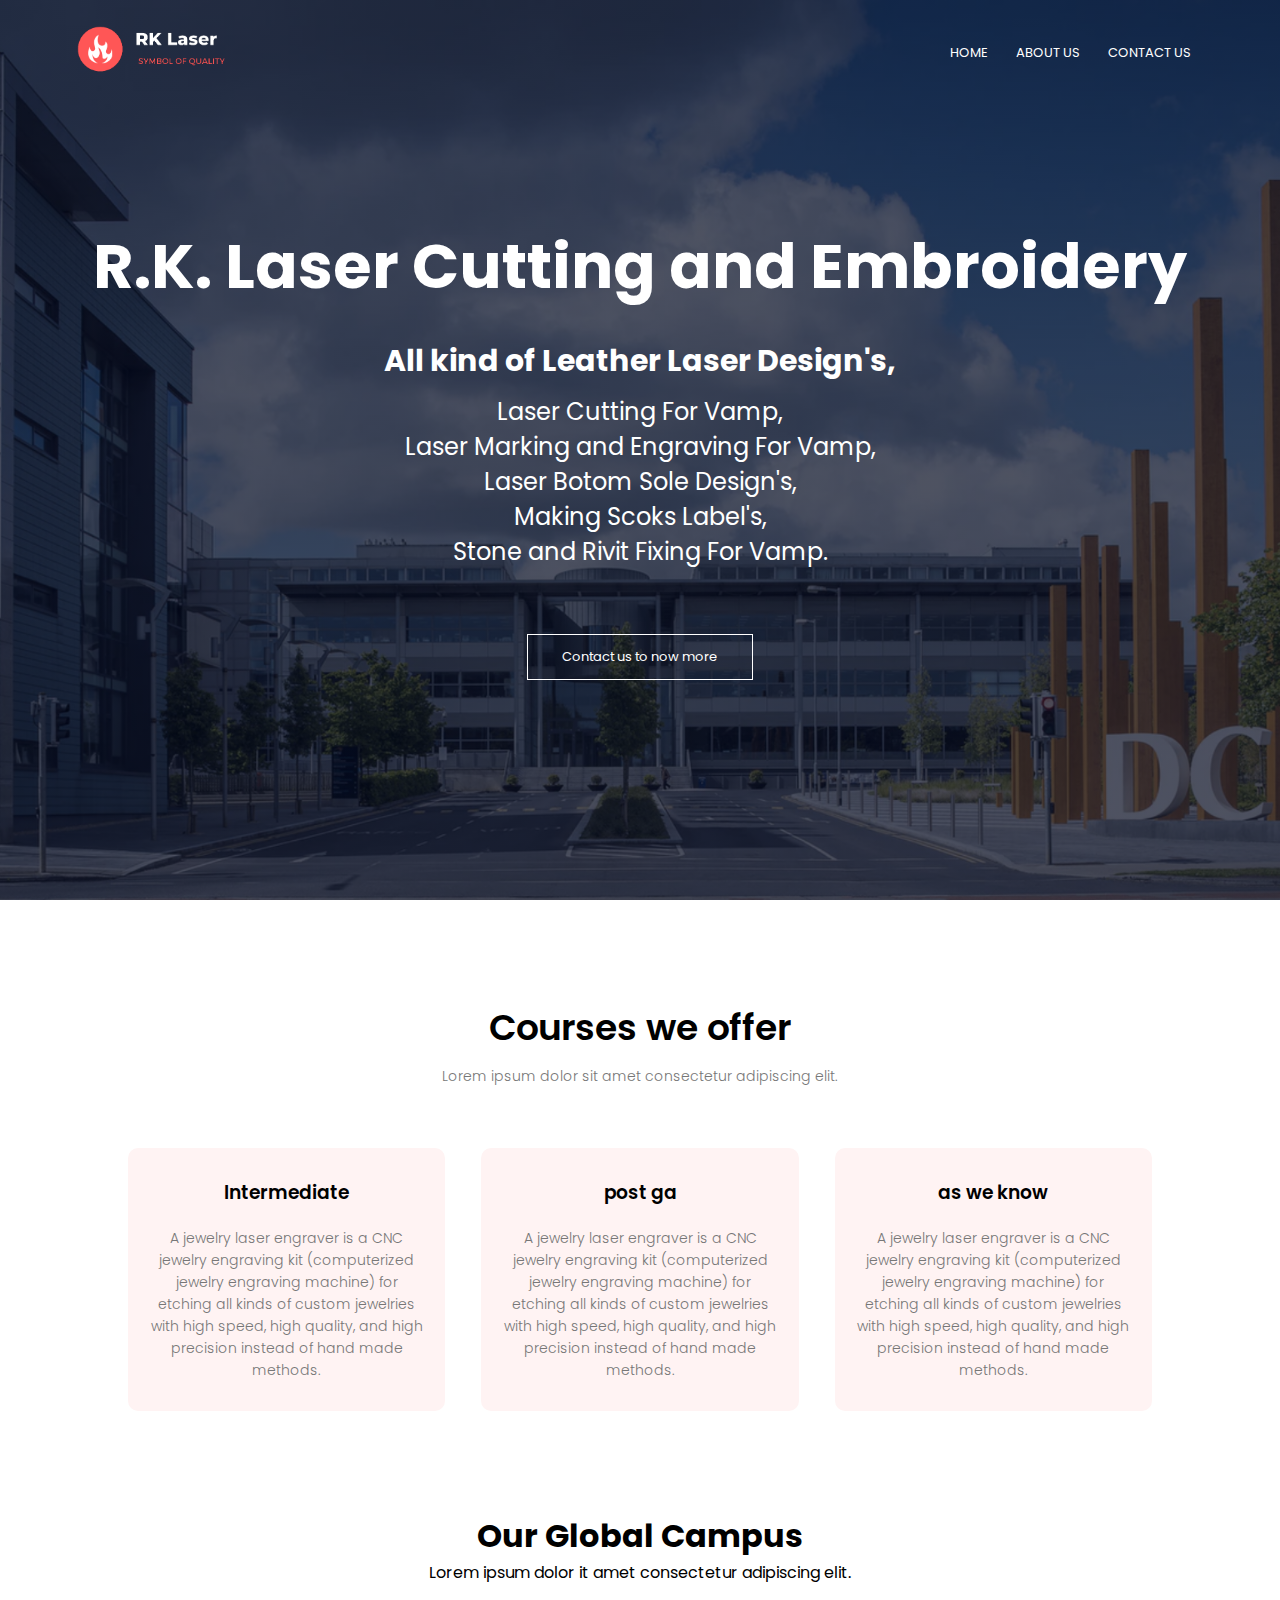
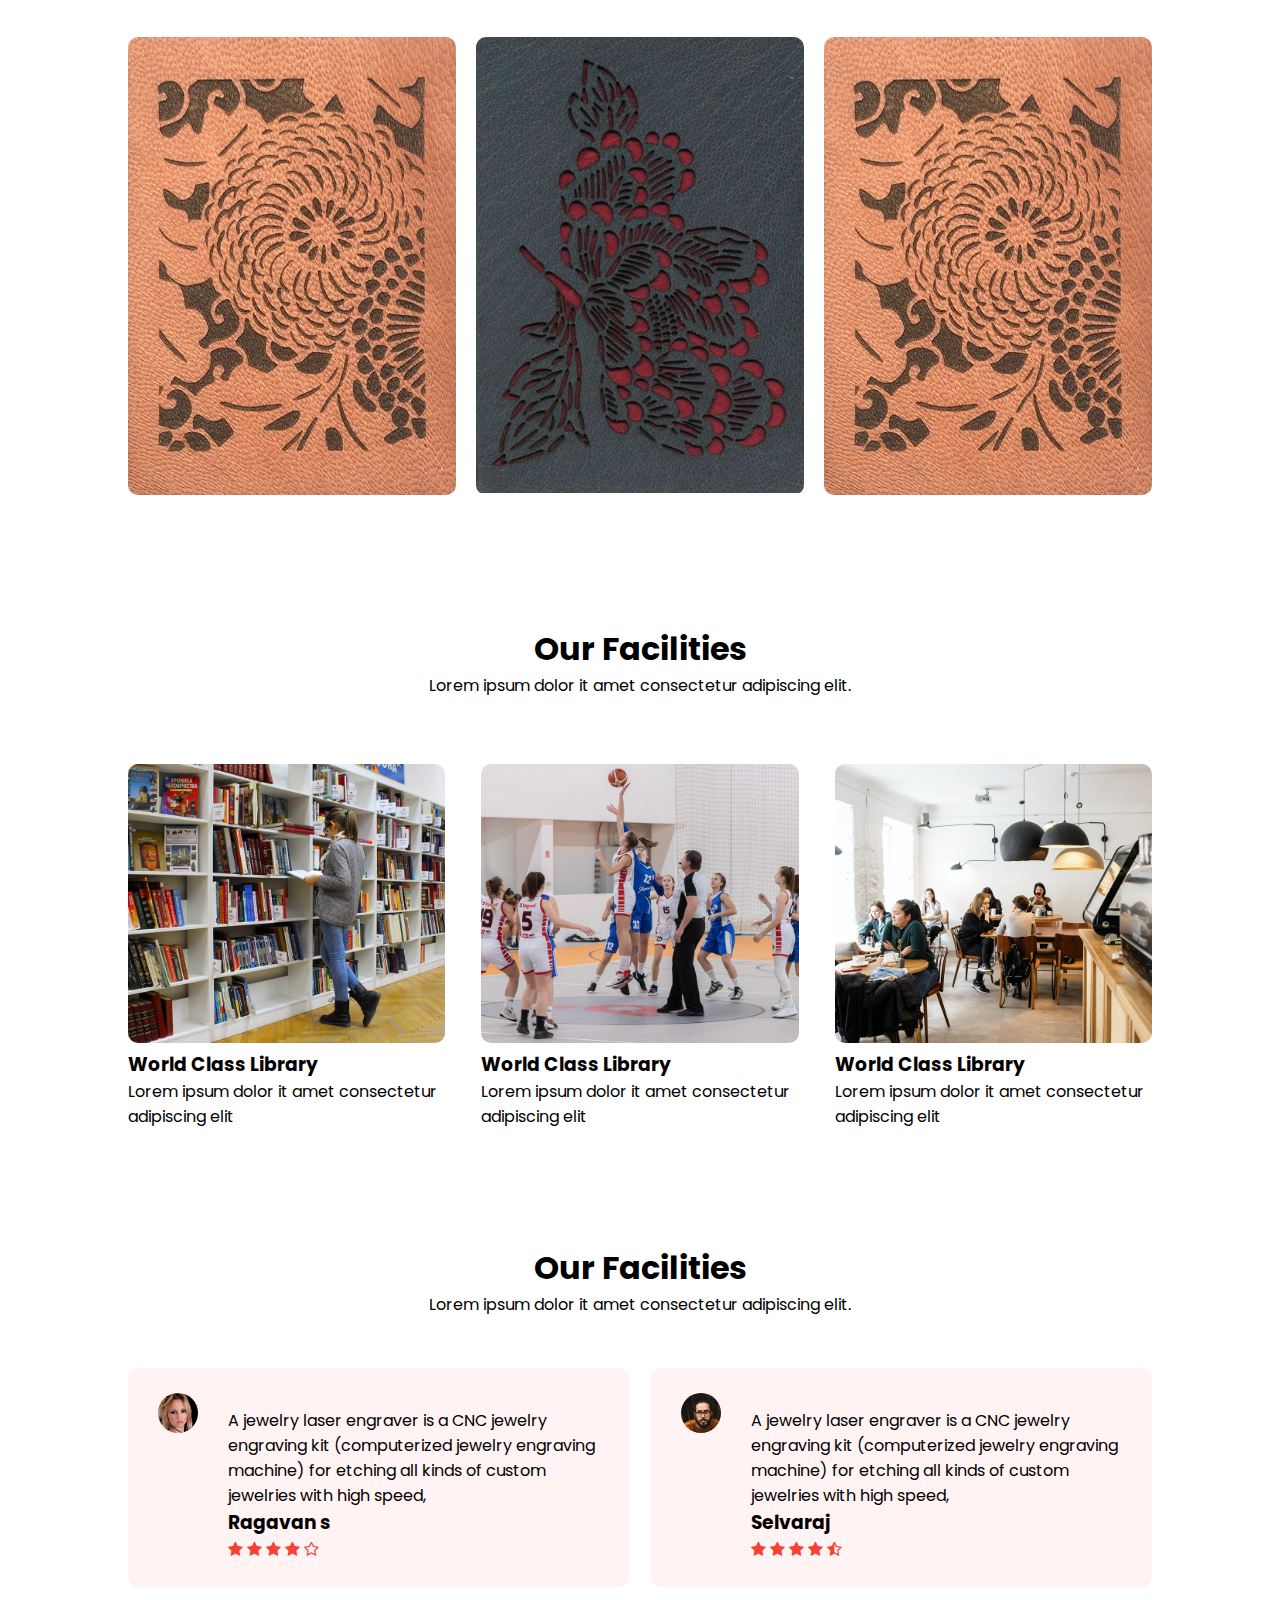
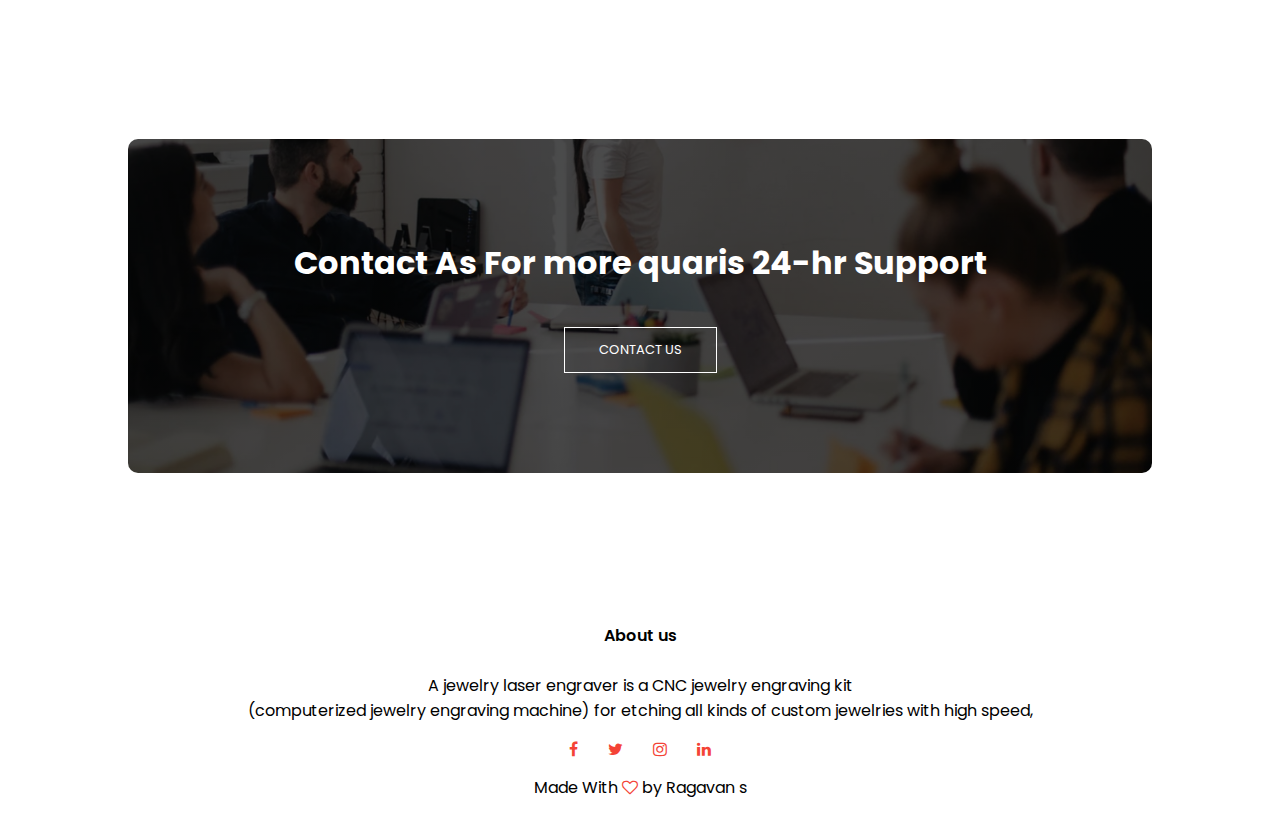
<file: index.html>
<!DOCTYPE html>
<html>
    <head>
        <meta name="viewport" content="width=device-width, initial-scale=1.0">
        <title>RK laser</title>
        <link rel="stylesheet" href="style.css">
        <link rel="preconnect" href="https://fonts.googleapis.com">
        <link rel="preconnect" href="https://fonts.gstatic.com" crossorigin>
        <link href="https://fonts.googleapis.com/css2?family=Poppins:wght@100;200;300;400;600;700&display=swap" rel="stylesheet">
        <link rel="stylesheet" href="https:/stackpath.bootstrapcdn.com/font-awesome/4.7.0/css/font-awesome.min.css">
    </head>
    <body>
        <section class="header">
            <nav>
                <a href="index.html"><img src="images/logos.png"></a>
                <div class="nav-links" id="navLinks">
                    <i class="fa fa-times" onclick="hidemenu()"></i>
                    <ul>
                        <li><a href="index.html">HOME</a></li>
                        <li><a href="about.html">ABOUT US</a></li>
                        <li><a href="contact.html">CONTACT US</a></li>
                    </ul>
                </div>
                <i class="fa fa-bars" onclick="shomenu()"></i>
            </nav>
            <div class="text-box">
                <h1>R.K. Laser Cutting and Embroidery</h1><BR>
                <h2>All kind of Leather Laser Design's,</h2>
                <p> Laser Cutting For Vamp,<br>
                    Laser Marking and Engraving For Vamp,<br>
                    Laser Botom Sole Design's,<br>
                    Making Scoks Label's,<br>
                    Stone and Rivit Fixing For Vamp.</p><br>
                <a href="" class="hero-btn">Contact us to now more</a>
            </div>
        </section>
        <section class="typs">
            <h1>Courses we offer</h1>
            <p>Lorem ipsum dolor sit amet consectetur adipiscing elit.</p>
            <div class="row">
                
                <div class="course-col">
                    <h3>Intermediate</h3>
                    <p>
                        A jewelry laser engraver is a CNC jewelry engraving kit (computerized jewelry engraving machine) for etching all kinds of custom jewelries with high speed, high quality, and high precision instead of hand made methods. 
                    </p>
                </div>
                <div class="course-col">
                    <h3>post ga</h3>
                    <p>
                        A jewelry laser engraver is a CNC jewelry engraving kit (computerized jewelry engraving machine) for etching all kinds of custom jewelries with high speed, high quality, and high precision instead of hand made methods. 
                    </p>
                </div>
                <div class="course-col">
                    <h3>as we know</h3>
                    <p>
                        A jewelry laser engraver is a CNC jewelry engraving kit (computerized jewelry engraving machine) for etching all kinds of custom jewelries with high speed, high quality, and high precision instead of hand made methods. 
                    </p>
                </div>
            </div>
        </section >
         <section class="campus">
            <h1>Our Global Campus</h1>
            <p>Lorem ipsum dolor it amet consectetur adipiscing elit.</p>
            <div class="row">
                <div class="campus-col">
                    <img src="images/london.jpg" alt="">
                    <div class="layer">
                        <h3>laser engraving</h3>
                    </div>
                </div>
                <div class="campus-col">
                    <img src="images/newyork.jpg" alt="">
                    <div class="layer">
                        <h3>laser cutting</h3>
                    </div>
                </div>
                <div class="campus-col">
                    <img src="images/london.jpg" alt="">
                    <div class="layer">
                        <h3>CNC laser cutting</h3>
                    </div>
                </div>
            </div>
         </section>

         <section class="facilities">
             <h1>Our Facilities</h1>
             <p>Lorem ipsum dolor it amet consectetur adipiscing elit.</p>
             <div class="row">
                 <div class="facilities-col">
                     <img src="images/library.png" alt="">
                     <h3>World Class Library</h3>
                     <p>Lorem ipsum dolor it amet consectetur adipiscing elit</p>
                 </div>
                 <div class="facilities-col">
                    <img src="images/basketball.png" alt="">
                    <h3>World Class Library</h3>
                    <p>Lorem ipsum dolor it amet consectetur adipiscing elit</p>
                </div>
                <div class="facilities-col">
                    <img src="images/cafeteria.png" alt="">
                    <h3>World Class Library</h3>
                    <p>Lorem ipsum dolor it amet consectetur adipiscing elit</p>
                </div>
             </div>
         </section>

        <section class="testmonials">
            <h1>Our Facilities</h1>
             <p>Lorem ipsum dolor it amet consectetur adipiscing elit.</p>
             <div class="row">
                 <div class="testmonials-col">
                     <img src="images/user1.jpg" alt="">
                     <div>
                         <p>
                            A jewelry laser engraver is a CNC jewelry engraving kit (computerized jewelry engraving machine) for etching all kinds of custom jewelries with high speed,   
                         </p>
                         <h3>Ragavan s</h3>
                         <i class="fa fa-star" ></i>
                         <i class="fa fa-star" ></i>
                         <i class="fa fa-star" ></i>
                         <i class="fa fa-star" ></i>
                         <i class="fa fa-star-o" ></i>
                     </div>
                 </div>
                 <div class="testmonials-col">
                    <img src="images/user2.jpg" alt="">
                    <div>
                        <p>
                           A jewelry laser engraver is a CNC jewelry engraving kit (computerized jewelry engraving machine) for etching all kinds of custom jewelries with high speed,    
                        </p>
                        <h3>Selvaraj</h3>
                        <i class="fa fa-star" ></i>
                         <i class="fa fa-star" ></i>
                         <i class="fa fa-star" ></i>
                         <i class="fa fa-star" ></i>
                         <i class="fa fa-star-half-o"></i>
                    </div>
                </div>
             </div>
        </section>

        <section class="cta">
            <h1>Contact As For more quaris 24-hr Support</h1>
            <a href=""class="hero-btn">CONTACT US</a>
        </section>

        <section class="footer">
            <h4>About us</h4>
            <p>A jewelry laser engraver is a CNC jewelry engraving kit <br>(computerized jewelry engraving machine) for etching all kinds of custom jewelries with high speed,    
            </p>
            <div class="icon">
                <i class="fa fa-facebook"></i>
                <i class="fa fa-twitter"></i>
                <i class="fa fa-instagram"></i>
                <i class="fa fa-linkedin"></i>

            </div>
            <p>Made With <i class="fa fa-heart-o"></i> by Ragavan s</p>
        </section>

                 <script>
                     
                   var navLinks = document.getElementById("navLinks");
                   function shomenu(){
                   navLinks.style.right  ="0";
                    }
                    function hidemenu(){
                          navLinks.style.right  ="-200px";
                    }
                </script>
                   
    
        
    </body>
    </html>
</file>
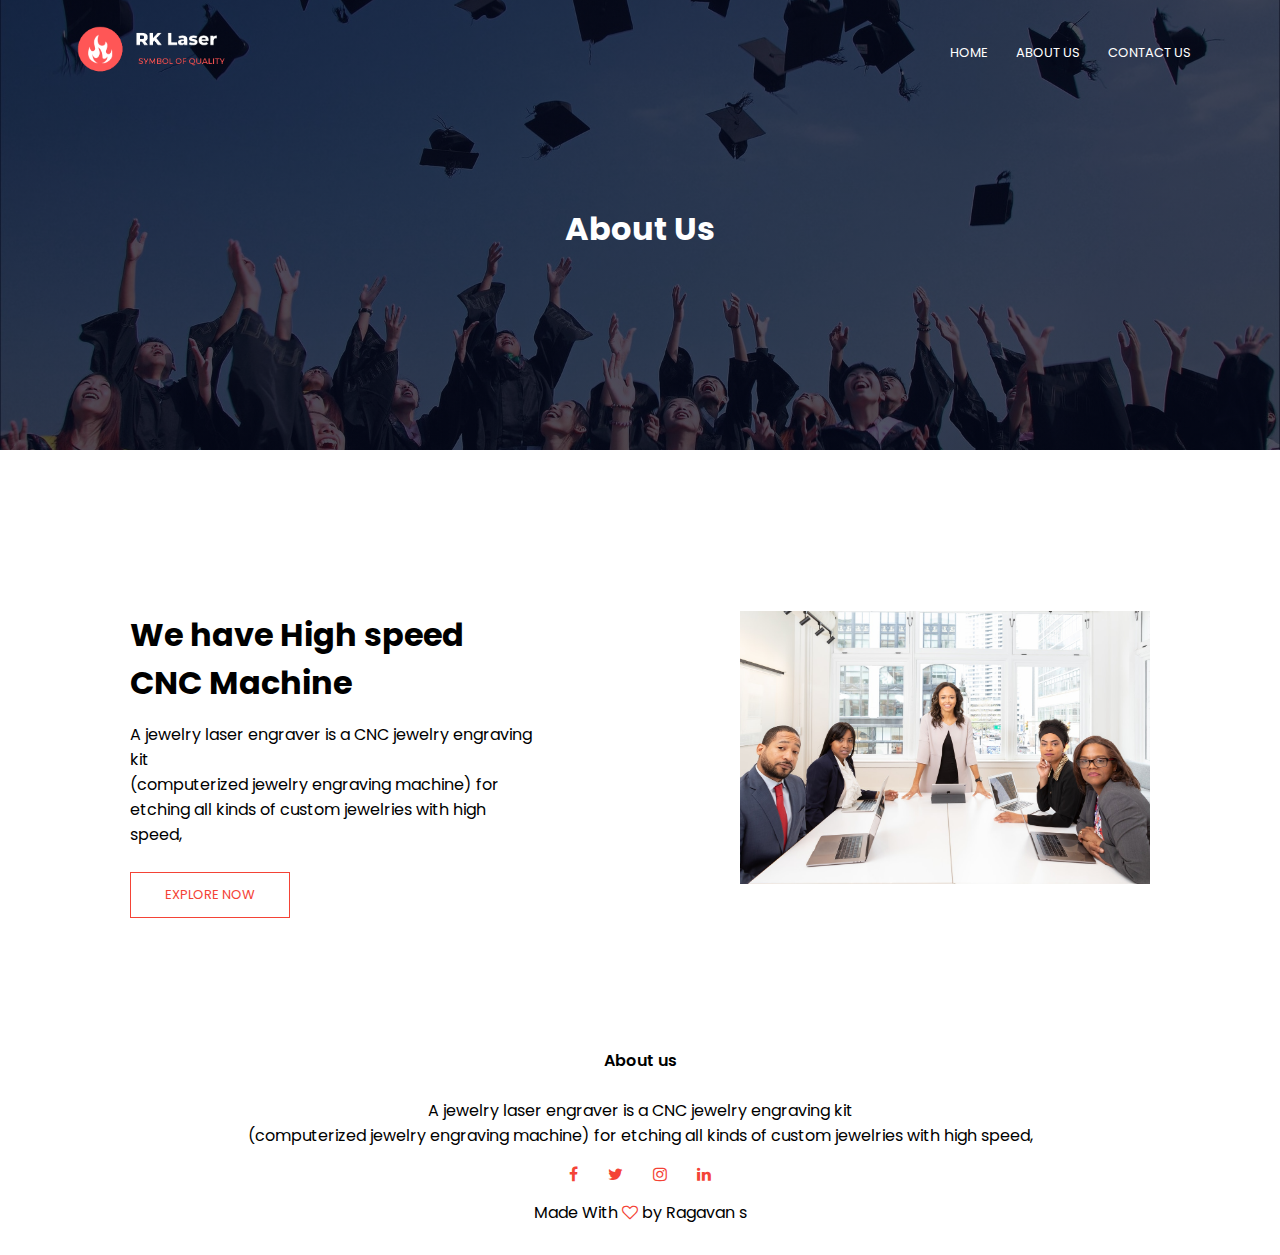
<file: about.html>
<!DOCTYPE html>
<html>
    <head>
        <meta name="viewport" content="width=device-width, initial-scale=1.0">
        <title>RK laser</title>
        <link rel="stylesheet" href="about.css">
        <link rel="preconnect" href="https://fonts.googleapis.com">
        <link rel="preconnect" href="https://fonts.gstatic.com" crossorigin>
        <link href="https://fonts.googleapis.com/css2?family=Poppins:wght@100;200;300;400;600;700&display=swap" rel="stylesheet">
        <link rel="stylesheet" href="https:/stackpath.bootstrapcdn.com/font-awesome/4.7.0/css/font-awesome.min.css">
    </head>
    <body>
        <section class="sub-header">
            <nav>
                <a href="index.html"><img src="images/logos.png"></a>
                <div class="nav-links" id="navLinks">
                    <i class="fa fa-times" onclick="hidemenu()"></i>
                    <ul>
                        <li><a href="index.html">HOME</a></li>
                        <li><a href="about.html">ABOUT US</a></li>
                        <li><a href="contact.html">CONTACT US</a></li>
                        
                    </ul>
                </div>
                <i class="fa fa-bars" onclick="shomenu()"></i>
            </nav>
            <h1>About Us</h1>
        </section>
        <section class="about-us">
            <div class="row">
                <div class="about-col">
                    <h1>We have High speed CNC Machine</h1>
                    <p>A jewelry laser engraver is a CNC jewelry engraving kit <br>(computerized jewelry engraving machine) for etching all kinds of custom jewelries with high speed,    
                    </p>
                    <a href=""class="hero-btn red-btn">EXPLORE NOW</a>
                </div>
                <div class="about-col">
                    <img src="images/about.jpg" alt="">
                </div>
            </div>
        </section>

         
        <section class="footer">
            <h4>About us</h4>
            <p>A jewelry laser engraver is a CNC jewelry engraving kit <br>(computerized jewelry engraving machine) for etching all kinds of custom jewelries with high speed,    
            </p>
            <div class="icon">
                <i class="fa fa-facebook"></i>
                <i class="fa fa-twitter"></i>
                <i class="fa fa-instagram"></i>
                <i class="fa fa-linkedin"></i>

            </div>
            <p>Made With <i class="fa fa-heart-o"></i> by Ragavan s</p>
        </section>
      





                 <script>
                     
                   var navLinks = document.getElementById("navLinks");
                   function shomenu(){
                   navLinks.style.right  ="0";
                    }
                    function hidemenu(){
                          navLinks.style.right  ="-200px";
                    }
                </script>
                   
    
        
    </body>
    </html>
</file>
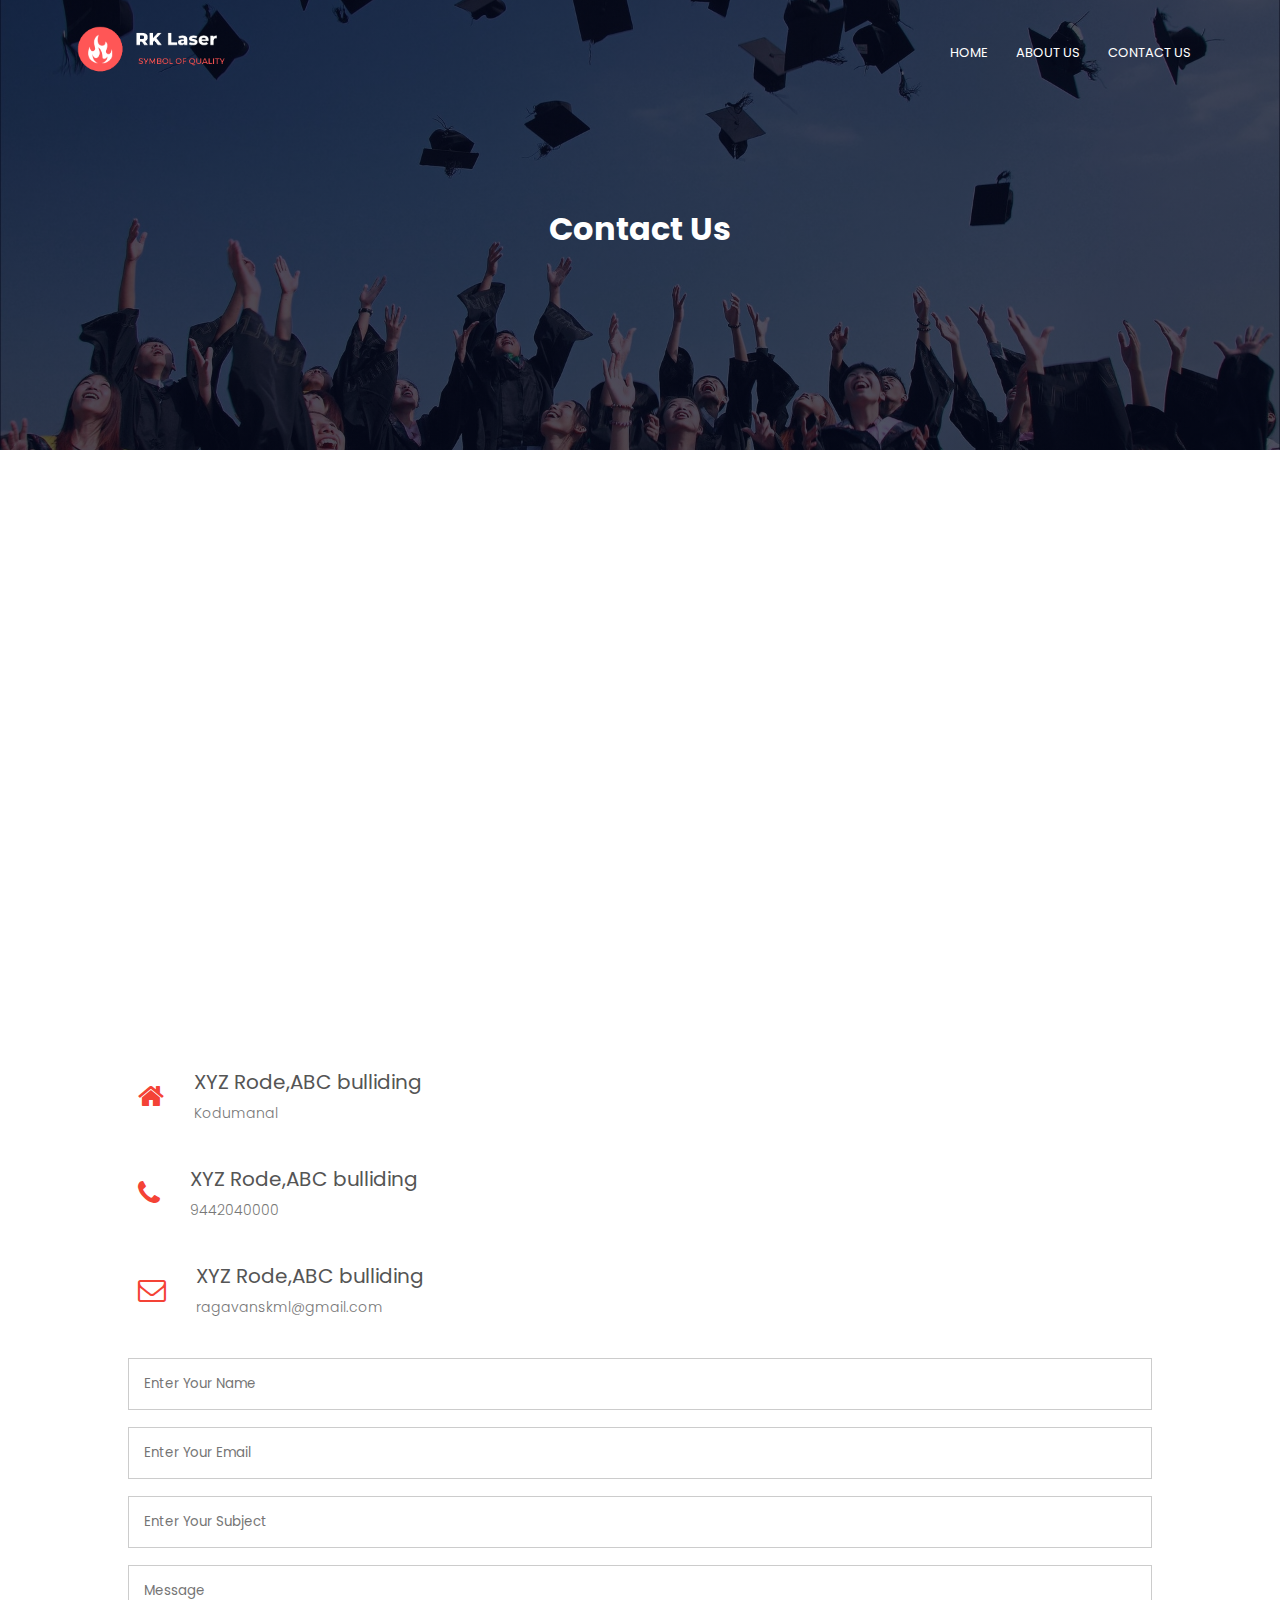
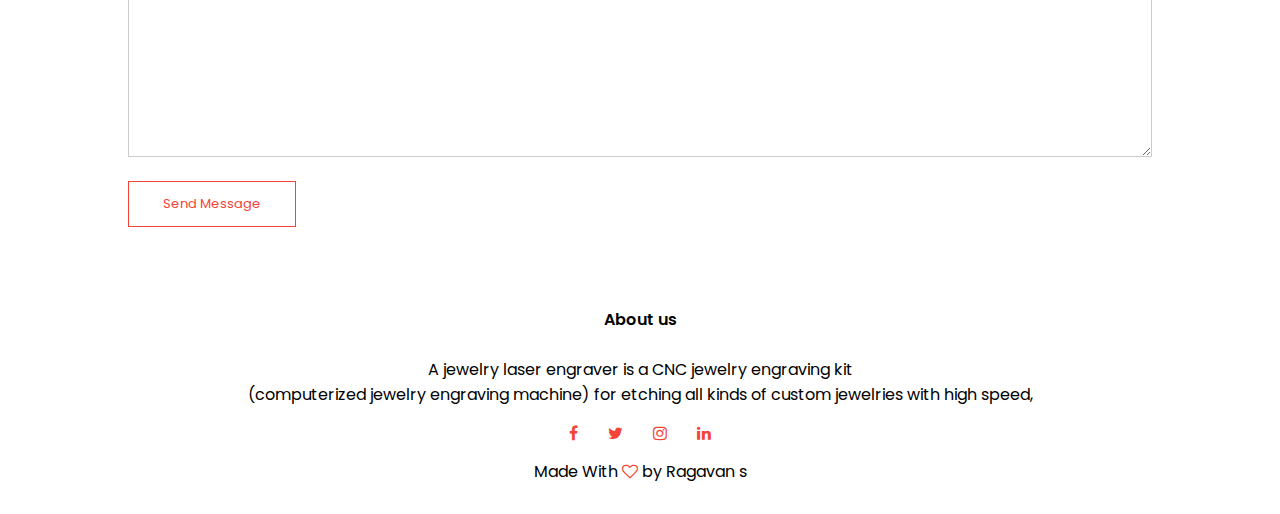
<file: contact.html>
<!DOCTYPE html>
<html>
    <head>
        <meta name="viewport" content="width=device-width, initial-scale=1.0">
        <title>RK laser</title>
        <link rel="stylesheet" href="contact.css">
        <link rel="preconnect" href="https://fonts.googleapis.com">
        <link rel="preconnect" href="https://fonts.gstatic.com" crossorigin>
        <link href="https://fonts.googleapis.com/css2?family=Poppins:wght@100;200;300;400;600;700&display=swap" rel="stylesheet">
        <link rel="stylesheet" href="https:/stackpath.bootstrapcdn.com/font-awesome/4.7.0/css/font-awesome.min.css">
    </head>
    <body>
        <section class="sub-header">
            <nav>
                <a href="index.html"><img src="images/logos.png"></a>
                <div class="nav-links" id="navLinks">
                    <i class="fa fa-times" onclick="hidemenu()"></i>
                    <ul>
                        <li><a href="index.html">HOME</a></li>
                        <li><a href="about.html">ABOUT US</a></li>
                        <li><a href="contact.html">CONTACT US</a></li>
                        
                    </ul>
                </div>
                <i class="fa fa-bars" onclick="shomenu()"></i>
            </nav>
            <h1>Contact Us</h1>
        </section>
        <section class="location">
            <iframe src="https://www.google.com/maps/embed?pb=!1m14!1m8!1m3!1d418.6331864430953!2d77.5240985!3d11.1216187!3m2!1i1024!2i768!4f13.1!3m3!1m2!1s0x0%3A0xc56b84731faf0dbf!2sRk%20lasers!5e1!3m2!1sen!2sin!4v1647837309426!5m2!1sen!2sin" width="600" height="450" style="border:0;" allowfullscreen="" loading="lazy"></iframe>
         </section>
           <section class="contact-us">
               <div class="roe">
                   <div class="contact-col">
                        <div>
                            <i class="fa fa-home"></i>
                            <samp>
                                <h5>XYZ Rode,ABC bulliding</h5>
                                <p>Kodumanal </p>
                            </samp>
                        </div>
                        <div>
                            <i class="fa fa-phone"></i>
                            <samp>
                                <h5>XYZ Rode,ABC bulliding</h5>
                                <p>9442040000</p>
                            </samp>
                        </div>
                        <div>
                            <i class="fa fa-envelope-o"></i>
                            <samp>
                                <h5>XYZ Rode,ABC bulliding</h5>
                                <p>ragavanskml@gmail.com</p>
                            </samp>
                        </div>
                   </div>
                   <div class="contact-col">
                       <form action="form-handdeler.php" method="post">
                           <input type="text" name="name"  placeholder="Enter Your Name" 
                           required>
                           <input type="email" name="email" placeholder="Enter Your Email" 
                           required>
                           <input type="text" name="Subject" placeholder="Enter Your Subject" 
                           required>
                           <textarea rows="8" name="Message" placeholder="Message"required></textarea>
                           <button type="submit" class="hero-btn red-btn">Send Message</button>
                       </form>
                </div>
                
               </div>
           </section>
         
        <section class="footer">
            <h4>About us</h4>
            <p>A jewelry laser engraver is a CNC jewelry engraving kit <br>(computerized jewelry engraving machine) for etching all kinds of custom jewelries with high speed,    
            </p>
            <div class="icon">
                <i class="fa fa-facebook"></i>
                <i class="fa fa-twitter"></i>
                <i class="fa fa-instagram"></i>
                <i class="fa fa-linkedin"></i>

            </div>
            <p>Made With <i class="fa fa-heart-o"></i> by Ragavan s</p>
        </section>
      
         




                 <script>
                     
                   var navLinks = document.getElementById("navLinks");
                   function shomenu(){
                   navLinks.style.right  ="0";
                    }
                    function hidemenu(){
                          navLinks.style.right  ="-200px";
                    }
                </script>
                   
    
        
    </body>
    </html>
</file>
<file: style.css>
*{
    margin: 0;
    padding: 0;
    font-family: 'Poppins', sans-serif;
}
.header{
    min-height: 100vh;
    width: 100%;
    background-image: linear-gradient(rgba(4,9,30,0.7),rgba(4,9,30,0.7)),url(images/banner.png);
    background-position: center;
    background-size: cover;
    position: relative;
}
nav{
    display: flex;
    padding: 2% 6%;
    justify-content: space-between;
    align-items: center;
}
nav img{
    width: 150px;
}
.nav-links{
    flex: 1;
    text-align: right;
}
.nav-links ul li{
    list-style: none;
    display: inline-block;
    padding: 8px 12px;
    position: relative;
}
.nav-links ul li a{
     color: #fff;
     text-decoration: none;
     font-size: 13px;
}
.nav-links ul li::after{
    content: '';
    width: 0%;
    height: 3px;
    background: #f44336;
    display: block;
    margin: auto;
    transition: 0.5s;
}
.nav-links ul li:hover::after{
    width: 100%;
}
.text-box{
    width: 90%;
    color: #fff;
    position: absolute;
    top: 50%;
    left: 50%;
    transform: translate(-50%,-50%);
    text-align: center;
}
.text-box h1{
    font-size: 62px;
}
.text-box p{
    text-align: center;
    margin: 10px 0 40px;
    font-size: 24px;
}
.text-box h2{
    font-size: 30px;
}
.hero-btn{
    display: inline-block;
    text-decoration: none;
    color: #fff;
    border: 1px solid #fff;
    padding: 12px 34px;
    font-size: 13px;
    background: transparent;
    position: relative;
    cursor: pointer;
    
}
.hero-btn:hover{
    border: 1px solid #f44336;
    background: #f44336;
    transition: 1s;
}
nav .fa{
    display: none;
}
@media(max-width: 700px){
    .text-box h1{
        font-size: 30px;
    }
    .text-box h2{
        font-size: 20px;
    }
    .text-box p{
        font-size: 10px;
    }
    .nav-links ul li{
        display: block;
    }
    .nav-links{
        position: fixed;
        background: #f44336;
        height: 100vh;
        width: 200px;
        top: 0;
        right: -200px;
        text-align: left;
        z-index: 2;
        transition: 1s;
    }
    nav .fa{
        display: block;
        color: #fff;
        margin: 10px;
        font-size: 22px;
        cursor: pointer;
    }
    .nav-links ul{
        padding: 30px;
    }
    .nav-links ul li::after{
        content: '';
        width: 0%;
        height: 3px;
        background: #fafafa;
        display: block;
        margin: auto;
        transition: 0.5s;
    }
 
}
.typs{
    width: 80%;
    margin: auto;
    text-align: center;
    padding-top: 100px;
}
.typs h1{
    font-size: 36px;
    font-weight: 600;

}
.typs p{
    color: #777;
    font-size: 14px;
    font-weight: 300;
    line-height: 22px;
    padding: 10px;
}
.row {
    margin-top: 5%;
    display: flex;
    justify-content: space-between;
}
.course-col{
    flex-basis: 31%;
    background: #fff3f3;
    border-radius: 10px;
    margin-bottom: 5%;
    padding: 20px 12px;
    box-sizing: border-box;
}
.course-col h3{
    text-align: center;
    font-weight: 600;
    margin: 10px 0;
}
.course-col:hover{
      box-shadow: 0 0 20px 0px rgba(0,0,0,0.2);
      transition: 0.5s;
}
@media(max-width: 700px){
    .row{
        flex-direction: column;
    }
    .testmonials-col img{
        margin-left: 0px;
        margin-right: 15px;
    }
    .cta h1{
        font-size: 24px;
    }

}
.campus{
    width: 80%;
    margin: auto;
    text-align: center;
    margin-top: 50px;
}
.campus-col{
    flex-basis: 32%;
    border-radius: 10px;
    margin-bottom: 30px;
    position: relative;
    overflow: hidden;
}
.campus-col img{
    width: 100%;
    display: block;
}
.layer{
    background: transparent;
    height: 100%;
    width: 100%;
    position: absolute;
    top: 0;
    left: 0;
    transition: 0.5s;
}
.layer:hover{
    background: rgba(226,0,0,0.7);
}
.layer h3{
    width: 100%;
    font-weight: 500;
    color: #fff;
    font-size: 26px;
    bottom: 0;
    left: 50%;
    transform: translateX(-50%);
    position: absolute;
    opacity: 0;
    transition: 0.5s;
}
.layer:hover h3{
    bottom: 49%;
    opacity: 1;
}
.facilities{
    width: 80%;
    margin: auto;
    text-align: center;
    padding-top: 100px;
}
.facilities-col{
    flex-basis: 31%;
    border-radius: 10px;
    margin-bottom: 5%;
    text-align: left;
}
.facilities-col img{
    width: 100%;
    border-radius: 10px;
}
.facilities-col p{
    padding: 0;
}
.facilities-col{
    margin-top: 15px;
    margin-bottom: 15px;
    text-align: left;
}
.testmonials{
    width: 80%;
    margin: auto;
    padding-top: 100px;
    text-align: center;
}
.testmonials-col{
    flex-basis: 44%;
    border-radius: 10px;
    margin-bottom: 5%;
    text-align: left;
    background: #fff3f3;
    padding: 25px;
    cursor: pointer;
    display: flex;
}
.testmonials-col img{
    height: 40px;
    margin-left: 5px;
    margin-right: 30px;
    border-radius: 50%;
}
.testmonials-col p{
    margin-top: 15px;
    text-align: left;
}
.testmonials-col .fa{
    color: #f44336;
}
.cta{
    margin: 100px auto;
    width: 80%;
    background-image: linear-gradient(rgba(0,0,0,0.7),rgba(0,0,0,0.7)),url(images/banner2.jpg);
    background-position: center;
    background-size: cover;
    border-radius: 10px;
    text-align: center;
    padding: 100px 0;
}
.cta h1{
    color: #fff;
    margin-bottom: 40px;
    padding: 0;
}
.footer{
    width: 100%;
    text-align: center;
    padding: 30px 0;
}
.footer h4{
    margin-bottom: 25px;
    margin-top: 20px;
    font-weight: 600;
}
.icon .fa{
   color: #f44336;
   margin: 0 13px;
   cursor: pointer;
   padding: 18px 0;
}
.fa-heart-o{
    color: #f44336;
}
</file>
<file: about.css>
*{
    margin: 0;
    padding: 0;
    font-family: 'Poppins', sans-serif;
}
.header{
    min-height: 100vh;
    width: 100%;
    background-image: linear-gradient(rgba(4,9,30,0.7),rgba(4,9,30,0.7)),url(images/banner.png);
    background-position: center;
    background-size: cover;
    position: relative;
}
nav{
    display: flex;
    padding: 2% 6%;
    justify-content: space-between;
    align-items: center;
}
nav img{
    width: 150px;
}
.nav-links{
    flex: 1;
    text-align: right;
}
.nav-links ul li{
    list-style: none;
    display: inline-block;
    padding: 8px 12px;
    position: relative;
}
.nav-links ul li a{
     color: #fff;
     text-decoration: none;
     font-size: 13px;
}
.nav-links ul li::after{
    content: '';
    width: 0%;
    height: 3px;
    background: #f44336;
    display: block;
    margin: auto;
    transition: 0.5s;
}
.nav-links ul li:hover::after{
    width: 100%;
}
.text-box{
    width: 90%;
    color: #fff;
    position: absolute;
    top: 50%;
    left: 50%;
    transform: translate(-50%,-50%);
    text-align: center;
}
.text-box h1{
    font-size: 62px;
}
.text-box p{
    text-align: center;
    margin: 10px 0 40px;
    font-size: 24px;
}
.text-box h2{
    font-size: 30px;
}
.hero-btn{
    display: inline-block;
    text-decoration: none;
    color: #fff;
    border: 1px solid #fff;
    padding: 12px 34px;
    font-size: 13px;
    background: transparent;
    position: relative;
    cursor: pointer;
    
}
.hero-btn:hover{
    border: 1px solid #f44336;
    background: #f44336;
    transition: 1s;
}
nav .fa{
    display: none;
}
@media(max-width: 700px){
    .text-box h1{
        font-size: 30px;
    }
    .text-box h2{
        font-size: 20px;
    }
    .text-box p{
        font-size: 10px;
    }
    .nav-links ul li{
        display: block;
    }
    .nav-links{
        position: fixed;
        background: #f44336;
        height: 100vh;
        width: 200px;
        top: 0;
        right: -200px;
        text-align: left;
        z-index: 2;
        transition: 1s;
    }
    nav .fa{
        display: block;
        color: #fff;
        margin: 10px;
        font-size: 22px;
        cursor: pointer;
    }
    .nav-links ul{
        padding: 30px;
    }
    .nav-links ul li::after{
        content: '';
        width: 0%;
        height: 3px;
        background: #fafafa;
        display: block;
        margin: auto;
        transition: 0.5s;
    }
 
}
.typs{
    width: 80%;
    margin: auto;
    text-align: center;
    padding-top: 100px;
}
.typs h1{
    font-size: 36px;
    font-weight: 600;

}
.typs p{
    color: #777;
    font-size: 14px;
    font-weight: 300;
    line-height: 22px;
    padding: 10px;
}
.row {
    margin-top: 5%;
    display: flex;
    justify-content: space-between;
}
.course-col{
    flex-basis: 31%;
    background: #fff3f3;
    border-radius: 10px;
    margin-bottom: 5%;
    padding: 20px 12px;
    box-sizing: border-box;
}
.course-col h3{
    text-align: center;
    font-weight: 600;
    margin: 10px 0;
}
.course-col:hover{
      box-shadow: 0 0 20px 0px rgba(0,0,0,0.2);
      transition: 0.5s;
}
@media(max-width: 700px){
    .row{
        flex-direction: column;
    }
    .testmonials-col img{
        margin-left: 0px;
        margin-right: 15px;
    }
    .cta h1{
        font-size: 24px;
    }

}
.campus{
    width: 80%;
    margin: auto;
    text-align: center;
    margin-top: 50px;
}
.campus-col{
    flex-basis: 32%;
    border-radius: 10px;
    margin-bottom: 30px;
    position: relative;
    overflow: hidden;
}
.campus-col img{
    width: 100%;
    display: block;
}
.layer{
    background: transparent;
    height: 100%;
    width: 100%;
    position: absolute;
    top: 0;
    left: 0;
    transition: 0.5s;
}
.layer:hover{
    background: rgba(226,0,0,0.7);
}
.layer h3{
    width: 100%;
    font-weight: 500;
    color: #fff;
    font-size: 26px;
    bottom: 0;
    left: 50%;
    transform: translateX(-50%);
    position: absolute;
    opacity: 0;
    transition: 0.5s;
}
.layer:hover h3{
    bottom: 49%;
    opacity: 1;
}
.facilities{
    width: 80%;
    margin: auto;
    text-align: center;
    padding-top: 100px;
}
.facilities-col{
    flex-basis: 31%;
    border-radius: 10px;
    margin-bottom: 5%;
    text-align: left;
}
.facilities-col img{
    width: 100%;
    border-radius: 10px;
}
.facilities-col p{
    padding: 0;
}
.facilities-col{
    margin-top: 15px;
    margin-bottom: 15px;
    text-align: left;
}
.testmonials{
    width: 80%;
    margin: auto;
    padding-top: 100px;
    text-align: center;
}
.testmonials-col{
    flex-basis: 44%;
    border-radius: 10px;
    margin-bottom: 5%;
    text-align: left;
    background: #fff3f3;
    padding: 25px;
    cursor: pointer;
    display: flex;
}
.testmonials-col img{
    height: 40px;
    margin-left: 5px;
    margin-right: 30px;
    border-radius: 50%;
}
.testmonials-col p{
    margin-top: 15px;
    text-align: left;
}
.testmonials-col .fa{
    color: #f44336;
}
.cta{
    margin: 100px auto;
    width: 80%;
    background-image: linear-gradient(rgba(0,0,0,0.7),rgba(0,0,0,0.7)),url(images/banner2.jpg);
    background-position: center;
    background-size: cover;
    border-radius: 10px;
    text-align: center;
    padding: 100px 0;
}
.cta h1{
    color: #fff;
    margin-bottom: 40px;
    padding: 0;
}
.footer{
    width: 100%;
    text-align: center;
    padding: 30px 0;
}
.footer h4{
    margin-bottom: 25px;
    margin-top: 20px;
    font-weight: 600;
}
.icon .fa{
   color: #f44336;
   margin: 0 13px;
   cursor: pointer;
   padding: 18px 0;
}
.fa-heart-o{
    color: #f44336;
}
.sub-header{
    height: 50vh;
    width: 100%;
    background-image: linear-gradient(rgba(4,9,30,0.7),rgba(4,9,30,0.7)),url(images/background.jpg);
    background-position: center;
    background-size: cover;
    text-align: center;
    color: #fff;
}
.sub-header h1{
    margin-top: 100px;
}
.about-us{
    width: 80%;
    margin: auto;
    padding-top: 80px;
    padding-bottom: 50px;
}
.about-col{
    flex-basis: 40%;
    padding: 30px 2px;
}
.about-col img{
    width: 100%;
}
.about-col h1{
    padding-top: 0;
}
.about-col p{
    padding: 15px 0 25px;
}
.red-btn{
    border: 1px solid #f44336;
    background: transparent;
    color: #f44336;
}
.red-btn:hover{
    color: #fff;
}
</file>
<file: contact.css>
*{
    margin: 0;
    padding: 0;
    font-family: 'Poppins', sans-serif;
}
.header{
    min-height: 100vh;
    width: 100%;
    background-image: linear-gradient(rgba(4,9,30,0.7),rgba(4,9,30,0.7)),url(images/banner.png);
    background-position: center;
    background-size: cover;
    position: relative;
}
nav{
    display: flex;
    padding: 2% 6%;
    justify-content: space-between;
    align-items: center;
}
nav img{
    width: 150px;
}
.nav-links{
    flex: 1;
    text-align: right;
}
.nav-links ul li{
    list-style: none;
    display: inline-block;
    padding: 8px 12px;
    position: relative;
}
.nav-links ul li a{
     color: #fff;
     text-decoration: none;
     font-size: 13px;
}
.nav-links ul li::after{
    content: '';
    width: 0%;
    height: 3px;
    background: #f44336;
    display: block;
    margin: auto;
    transition: 0.5s;
}
.nav-links ul li:hover::after{
    width: 100%;
}
.text-box{
    width: 90%;
    color: #fff;
    position: absolute;
    top: 50%;
    left: 50%;
    transform: translate(-50%,-50%);
    text-align: center;
}
.text-box h1{
    font-size: 62px;
}
.text-box p{
    text-align: center;
    margin: 10px 0 40px;
    font-size: 24px;
}
.text-box h2{
    font-size: 30px;
}
.hero-btn{
    display: inline-block;
    text-decoration: none;
    color: #fff;
    border: 1px solid #fff;
    padding: 12px 34px;
    font-size: 13px;
    background: transparent;
    position: relative;
    cursor: pointer;
    
}
.hero-btn:hover{
    border: 1px solid #f44336;
    background: #f44336;
    transition: 1s;
}
nav .fa{
    display: none;
}
@media(max-width: 700px){
    .text-box h1{
        font-size: 30px;
    }
    .text-box h2{
        font-size: 20px;
    }
    .text-box p{
        font-size: 10px;
    }
    .nav-links ul li{
        display: block;
    }
    .nav-links{
        position: fixed;
        background: #f44336;
        height: 100vh;
        width: 200px;
        top: 0;
        right: -200px;
        text-align: left;
        z-index: 2;
        transition: 1s;
    }
    nav .fa{
        display: block;
        color: #fff;
        margin: 10px;
        font-size: 22px;
        cursor: pointer;
    }
    .nav-links ul{
        padding: 30px;
    }
    .nav-links ul li::after{
        content: '';
        width: 0%;
        height: 3px;
        background: #fafafa;
        display: block;
        margin: auto;
        transition: 0.5s;
    }
 
}
.typs{
    width: 80%;
    margin: auto;
    text-align: center;
    padding-top: 100px;
}
.typs h1{
    font-size: 36px;
    font-weight: 600;

}
.typs p{
    color: #777;
    font-size: 14px;
    font-weight: 300;
    line-height: 22px;
    padding: 10px;
}
.row {
    margin-top: 5%;
    display: flex;
    justify-content: space-between;
}
.course-col{
    flex-basis: 31%;
    background: #fff3f3;
    border-radius: 10px;
    margin-bottom: 5%;
    padding: 20px 12px;
    box-sizing: border-box;
}
.course-col h3{
    text-align: center;
    font-weight: 600;
    margin: 10px 0;
}
.course-col:hover{
      box-shadow: 0 0 20px 0px rgba(0,0,0,0.2);
      transition: 0.5s;
}
@media(max-width: 700px){
    .row{
        flex-direction: column;
    }
    .testmonials-col img{
        margin-left: 0px;
        margin-right: 15px;
    }
    .cta h1{
        font-size: 24px;
    }

}
.campus{
    width: 80%;
    margin: auto;
    text-align: center;
    margin-top: 50px;
}
.campus-col{
    flex-basis: 32%;
    border-radius: 10px;
    margin-bottom: 30px;
    position: relative;
    overflow: hidden;
    
}
.campus-col img{
    width: 100%;
    display: block;
}
.layer{
    background: transparent;
    height: 100%;
    width: 100%;
    position: absolute;
    top: 0;
    left: 0;
    transition: 0.5s;
}
.layer:hover{
    background: rgba(226,0,0,0.7);
}
.layer h3{
    width: 100%;
    font-weight: 500;
    color: #fff;
    font-size: 26px;
    bottom: 0;
    left: 50%;
    transform: translateX(-50%);
    position: absolute;
    opacity: 0;
    transition: 0.5s;
}
.layer:hover h3{
    bottom: 49%;
    opacity: 1;
}
.facilities{
    width: 80%;
    margin: auto;
    text-align: center;
    padding-top: 100px;
}
.facilities-col{
    flex-basis: 31%;
    border-radius: 10px;
    margin-bottom: 5%;
    text-align: left;
}
.facilities-col img{
    width: 100%;
    border-radius: 10px;
}
.facilities-col p{
    padding: 0;
}
.facilities-col{
    margin-top: 15px;
    margin-bottom: 15px;
    text-align: left;
}
.testmonials{
    width: 80%;
    margin: auto;
    padding-top: 100px;
    text-align: center;
}
.testmonials-col{
    flex-basis: 44%;
    border-radius: 10px;
    margin-bottom: 5%;
    text-align: left;
    background: #fff3f3;
    padding: 25px;
    cursor: pointer;
    display: flex;
}
.testmonials-col img{
    height: 40px;
    margin-left: 5px;
    margin-right: 30px;
    border-radius: 50%;
}
.testmonials-col p{
    margin-top: 15px;
    text-align: left;
}
.testmonials-col .fa{
    color: #f44336;
}
.cta{
    margin: 100px auto;
    width: 80%;
    background-image: linear-gradient(rgba(0,0,0,0.7),rgba(0,0,0,0.7)),url(images/banner2.jpg);
    background-position: center;
    background-size: cover;
    border-radius: 10px;
    text-align: center;
    padding: 100px 0;
}
.cta h1{
    color: #fff;
    margin-bottom: 40px;
    padding: 0;
}
.footer{
    width: 100%;
    text-align: center;
    padding: 30px 0;
}
.footer h4{
    margin-bottom: 25px;
    margin-top: 20px;
    font-weight: 600;
}
.icon .fa{
   color: #f44336;
   margin: 0 13px;
   cursor: pointer;
   padding: 18px 0;
}
.fa-heart-o{
    color: #f44336;
}
.sub-header{
    height: 50vh;
    width: 100%;
    background-image: linear-gradient(rgba(4,9,30,0.7),rgba(4,9,30,0.7)),url(images/background.jpg);
    background-position: center;
    background-size: cover;
    text-align: center;
    color: #fff;
}
.sub-header h1{
    margin-top: 100px;
}
.about-us{
    width: 80%;
    margin: auto;
    padding-top: 80px;
    padding-bottom: 50px;
}
.about-col{
    flex-basis: 40%;
    padding: 30px 2px;
}
.about-col img{
    width: 100%;
}
.about-col h1{
    padding-top: 0;
}
.about-col p{
    padding: 15px 0 25px;
}
.red-btn{
    border: 1px solid #f44336;
    background: transparent;
    color: #f44336;
}
.red-btn:hover{
    color: #fff;
}
.location{
    width: 80%;
    margin: auto;
    padding: 80px 0;
}
.location iframe{
    width: 100%;
}
.contact-col p{
    color: #777;
    font-size: 14px;
    font-weight: 300;
    line-height: 22px;
    padding: 10px;
}
.contact-us{
    width: 80%;
    margin: auto;
}
.contact-col{
    flex-basis: 48%;
    margin-bottom: 30px;
}
.contact-col div{
    display: flex;
    align-items: center;
    margin-bottom: 40px;
}
.contact-col div .fa{
    font-size: 28px;
    color: #f44336;
    margin: 10px;
    margin-right: 30px;
}
.contact-col div p{
    padding: 0;
}
.contact-col div h5{
    font-size: 20px;
    margin-bottom: 5px;
    color: #555;
    font-weight: 400;
}
.contact-col input, .contact-col textarea{
    width: 100%;
    padding: 15px;
    margin-bottom: 17px;
    outline: none;
    border: 1px solid #ccc;
    box-sizing: border-box;
}
</file>
